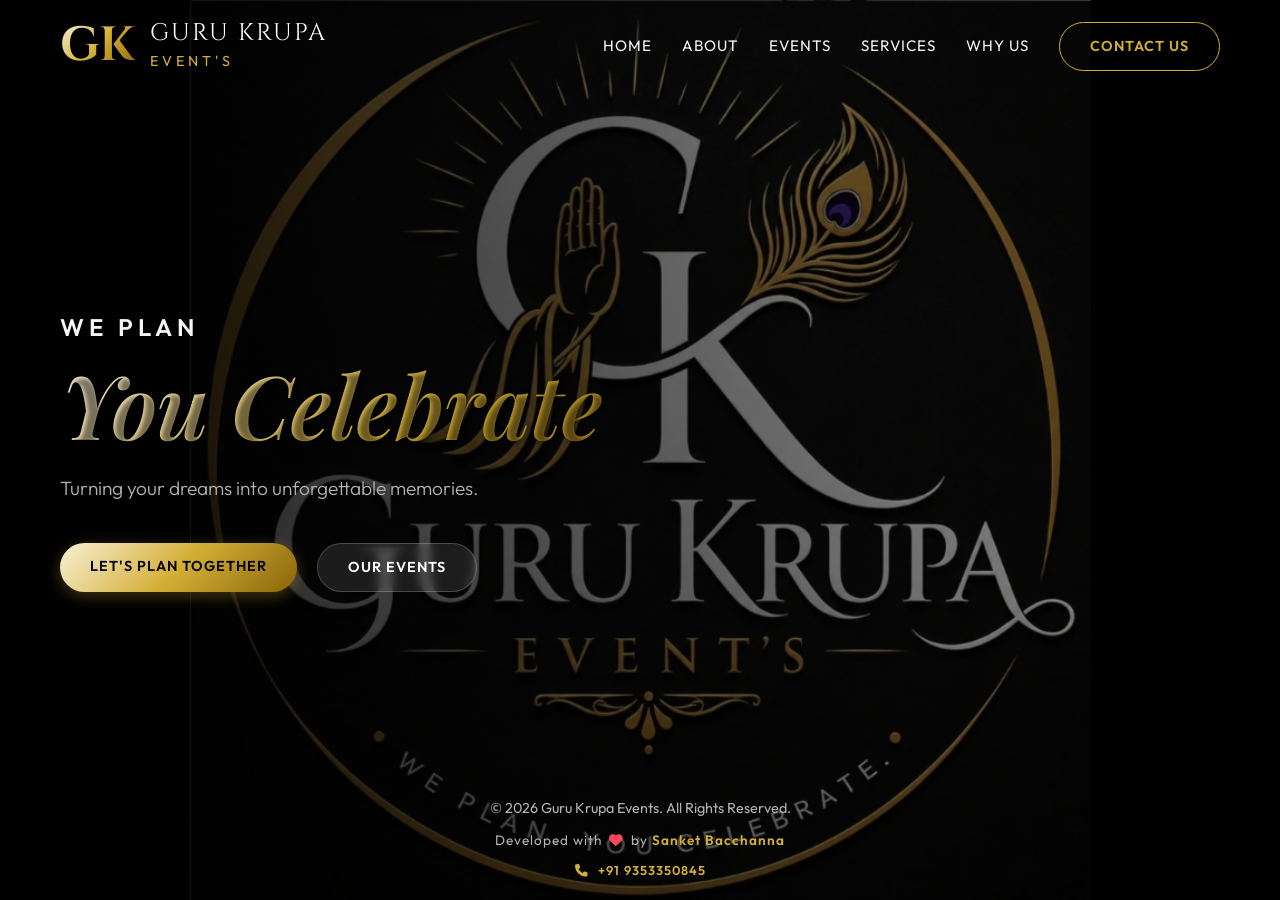
<file: index.html>
<!DOCTYPE html>
<html lang="en">

<head>
    <meta charset="UTF-8">
    <meta name="viewport" content="width=device-width, initial-scale=1.0">
    <title>Guru Krupa Events - We Plan, You Celebrate</title>
    <meta name="description"
        content="Professional event planning services in Bidar, Karnataka. We specialize in weddings, corporate events, social events, and theme parties.">

    <!-- Google Fonts -->
    <link rel="preconnect" href="https://fonts.googleapis.com">
    <link rel="preconnect" href="https://fonts.gstatic.com" crossorigin>
    <link
        href="https://fonts.googleapis.com/css2?family=Cinzel:wght@400;600;700&family=Outfit:wght@300;400;600&family=Playfair+Display:ital,wght@0,400;0,600;0,700;1,400&display=swap"
        rel="stylesheet">

    <!-- FontAwesome for Icons -->
    <link rel="stylesheet" href="https://cdnjs.cloudflare.com/ajax/libs/font-awesome/6.4.0/css/all.min.css">

    <!-- Custom CSS -->
    <link rel="stylesheet" href="styles.css">
</head>

<body>
    <!-- Navbar -->
    <nav class="navbar" id="navbar">
        <div class="container nav-container">
            <a href="#" class="logo">
                <span class="logo-gk">GK</span>
                <span class="logo-text">GURU KRUPA<br><small>EVENT'S</small></span>
            </a>
            <div class="nav-links">
                <a href="#home">Home</a>
                <a href="about.html">About</a>
                <a href="services.html">Events</a>
                <a href="extra-services.html">Services</a>
                <a href="why-us.html">Why Us</a>
                <a href="contact.html" class="btn-primary-outline">Contact Us</a>
            </div>
            <button class="mobile-menu-btn">
                <i class="fas fa-bars"></i>
            </button>
        </div>
    </nav>

    <!-- Hero Section -->
    <header id="home" class="hero">
        <div class="hero-overlay"></div>
        <div class="container hero-content">
            <div class="hero-text-box">
                <h2 class="subtitle">WE PLAN</h2>
                <h1 class="title">You Celebrate</h1>
                <p class="tagline">Turning your dreams into unforgettable memories.</p>
                <div class="hero-buttons">
                    <a href="contact.html" class="btn-primary">Let's Plan Together</a>
                    <a href="services.html" class="btn-secondary">Our Events</a>
                </div>
            </div>
        </div>
        <!-- Contact & Footer -->
        <div class="footer-bottom"
            style="position: absolute; bottom: 0; left: 0; width: 100%; border-top: none; z-index: 10; padding-bottom: 20px;">
            <p>&copy; 2026 Guru Krupa Events. All Rights Reserved.</p>
            <p class="developer-info">
                Developed with <i class="fa-solid fa-heart"></i> by <a href="https://github.com/Sanketbacchanna"
                    target="_blank">Sanket Bacchanna</a>
                <span class="dev-contact"><i class="fa-solid fa-phone"></i> <a href="tel:+919353350845">+91
                        9353350845</a></span>
            </p>
        </div>
    </header>

    <script src="script.js"></script>
</body>

</html>
</file>
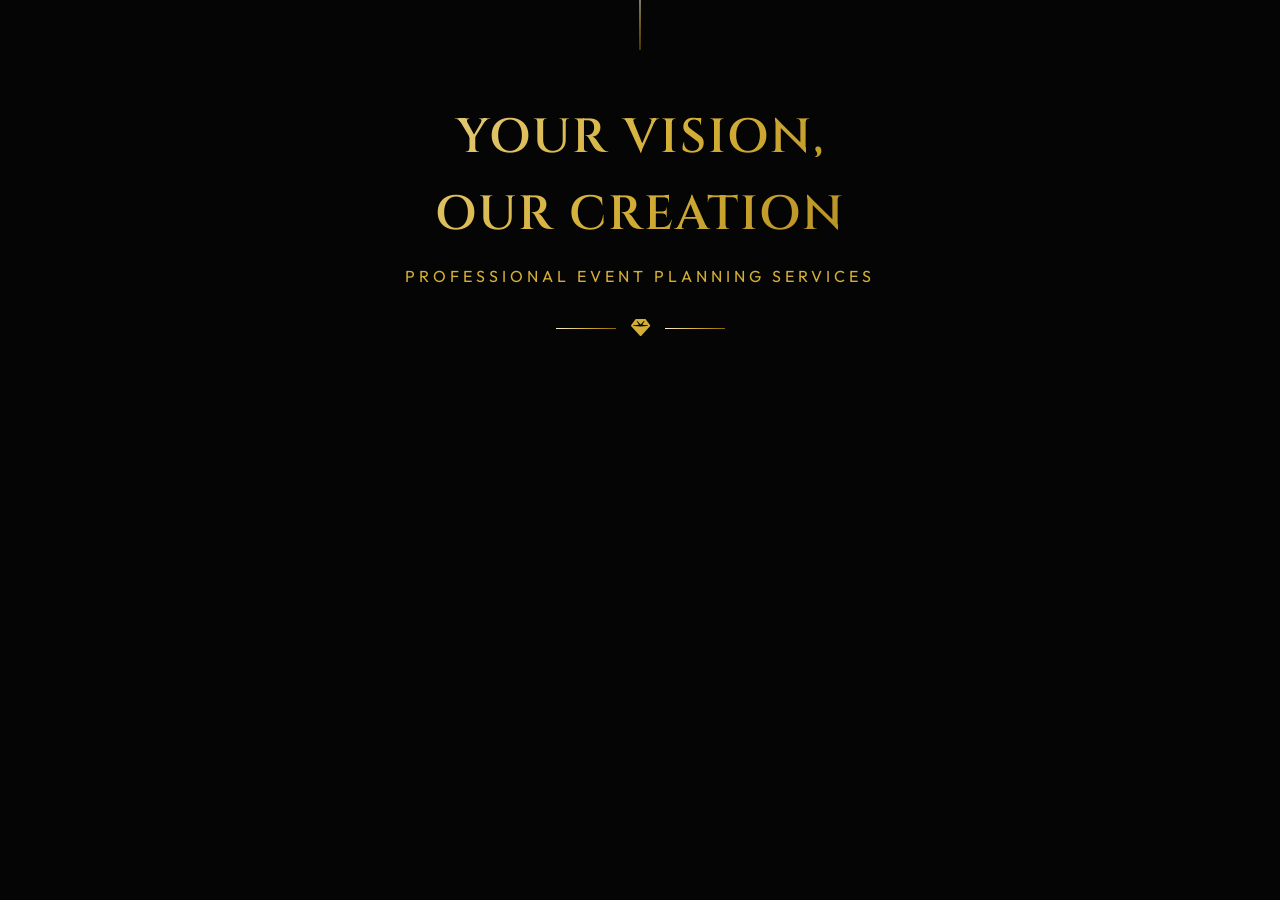
<file: about.html>
<!DOCTYPE html>
<html lang="en">

<head>
    <meta charset="UTF-8">
    <meta name="viewport" content="width=device-width, initial-scale=1.0">
    <title>About Us</title>
    <!-- Google Fonts -->
    <link rel="preconnect" href="https://fonts.googleapis.com">
    <link rel="preconnect" href="https://fonts.gstatic.com" crossorigin>
    <link
        href="https://fonts.googleapis.com/css2?family=Cinzel:wght@400;600;700&family=Outfit:wght@300;400;600&family=Playfair+Display:ital,wght@0,400;0,600;0,700;1,400&display=swap"
        rel="stylesheet">

    <!-- FontAwesome for Icons -->
    <link rel="stylesheet" href="https://cdnjs.cloudflare.com/ajax/libs/font-awesome/6.4.0/css/all.min.css">

    <!-- Custom CSS -->
    <link rel="stylesheet" href="styles.css">
</head>

<body>
    <!-- Intro Section -->
    <section id="about" class="intro-section">
        <div class="container">
            <h2 class="section-title">YOUR VISION,<br>OUR CREATION</h2>
            <p class="section-subtitle">PROFESSIONAL EVENT PLANNING SERVICES</p>
            <div class="divider">
                <span></span><i class="fa-solid fa-gem"></i><span></span>
            </div>
        </div>
    </section>
</body>

</html>
</file>
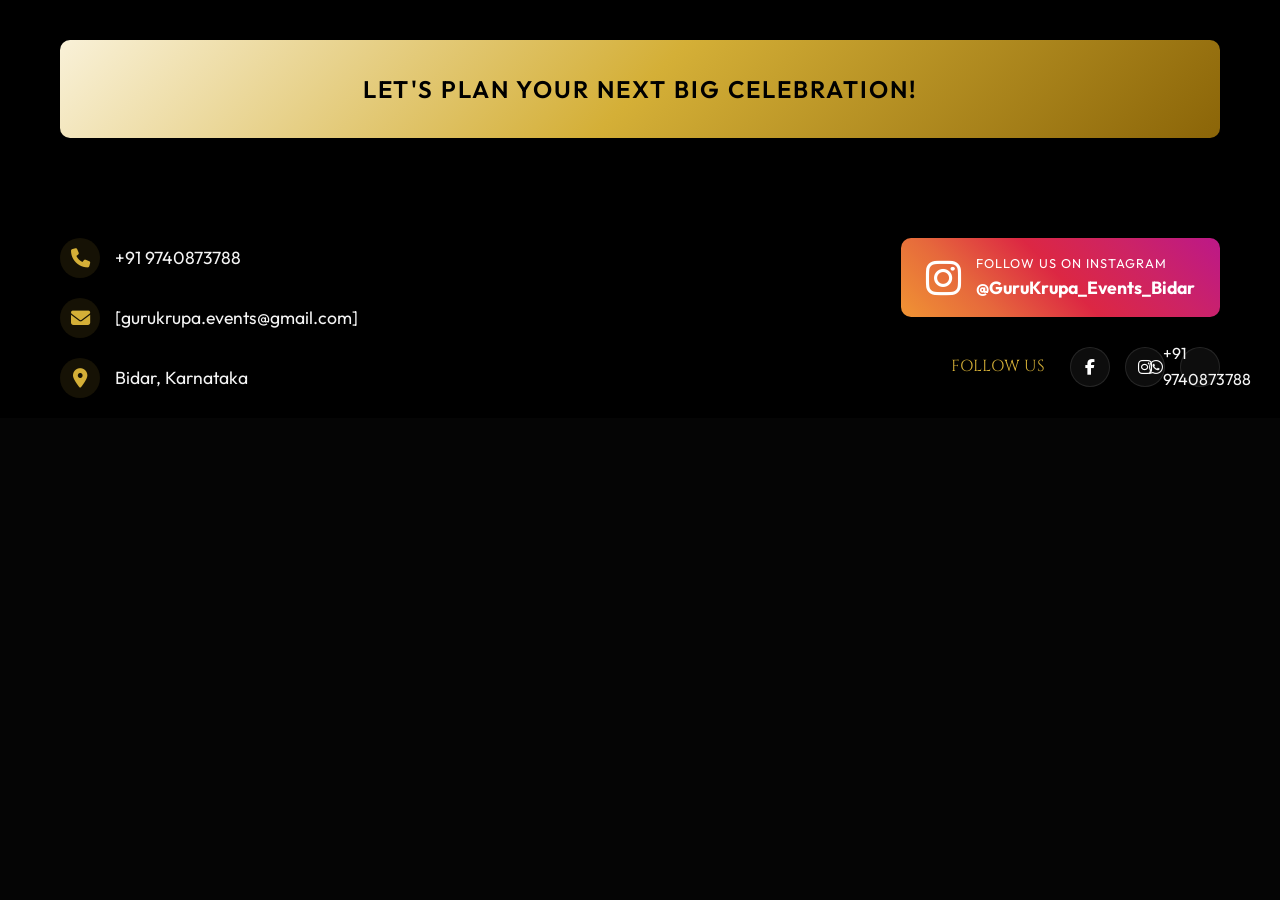
<file: contact.html>
<!DOCTYPE html>
<html lang="en">

<head>
    <meta charset="UTF-8">
    <meta name="viewport" content="width=device-width, initial-scale=1.0">
    <title>Contact Us - Guru Krupa Events</title>
    <!-- Google Fonts -->
    <link rel="preconnect" href="https://fonts.googleapis.com">
    <link rel="preconnect" href="https://fonts.gstatic.com" crossorigin>
    <link
        href="https://fonts.googleapis.com/css2?family=Cinzel:wght@400;600;700&family=Outfit:wght@300;400;600&family=Playfair+Display:ital,wght@0,400;0,600;0,700;1,400&display=swap"
        rel="stylesheet">

    <!-- FontAwesome for Icons -->
    <link rel="stylesheet" href="https://cdnjs.cloudflare.com/ajax/libs/font-awesome/6.4.0/css/all.min.css">

    <!-- Custom CSS -->
    <link rel="stylesheet" href="styles.css">
</head>

<body>
    <!-- Contact & Footer -->
    <footer id="contact" class="footer">
        <div class="container">
            <div class="cta-banner">
                <h2>LET'S PLAN YOUR NEXT BIG CELEBRATION!</h2>
            </div>

            <div class="footer-content">
                <div class="contact-info">
                    <div class="contact-item">
                        <i class="fa-solid fa-phone"></i>
                        <span><a href="tel:+91 9740873788" style="color: inherit; text-decoration: none;">+91 9740873788</a></span>
                    </div>
                    <div class="contact-item">
                        <i class="fa-solid fa-envelope"></i>
                        <span><a href="mailto:[gurukrupa.events@gmail.com]" style="color: inherit; text-decoration: none;">[gurukrupa.events@gmail.com]</a></span>
                    </div>
                    <div class="contact-item">
                        <i class="fa-solid fa-location-dot"></i>
                        <span>Bidar, Karnataka</span>
                    </div>
                </div>

                <div class="social-info">
                    <div class="instagram-follow">
                        <i class="fa-brands fa-instagram"></i>
                        <div>
                            <span><a href="https://www.instagram.com/gurukrupa_events_bidar?igsh=Z3ZuejA4eThpbWNu">FOLLOW
                                    US ON INSTAGRAM</a></span>
                            <strong><a
                                    href="https://www.instagram.com/gurukrupa_events_bidar?igsh=Z3ZuejA4eThpbWNu">@GuruKrupa_Events_Bidar</a></strong>
                        </div>
                    </div>
                    <div class="social-icons">
                        <span>FOLLOW US</span>
                        <a href="#"><i class="fa-brands fa-facebook-f"></i></a>
                        <a
                            href="https://www.instagram.com/sonu_metre_14/3940139309194110980?utm_source=ig_story_item_share&igsh=MWRqZHF2aXE4aHE2ZQ=="><i
                                class="fa-brands fa-instagram"></i></a>
                        <a href="tel:+91 9740873788" style="color: inherit; text-decoration: none;"><i class="fa-brands fa-whatsapp"></i>+91 9740873788</a></span>
                    </div>
                </div>
            </div>
        </div>
    </footer>
</body>

</html>
</file>
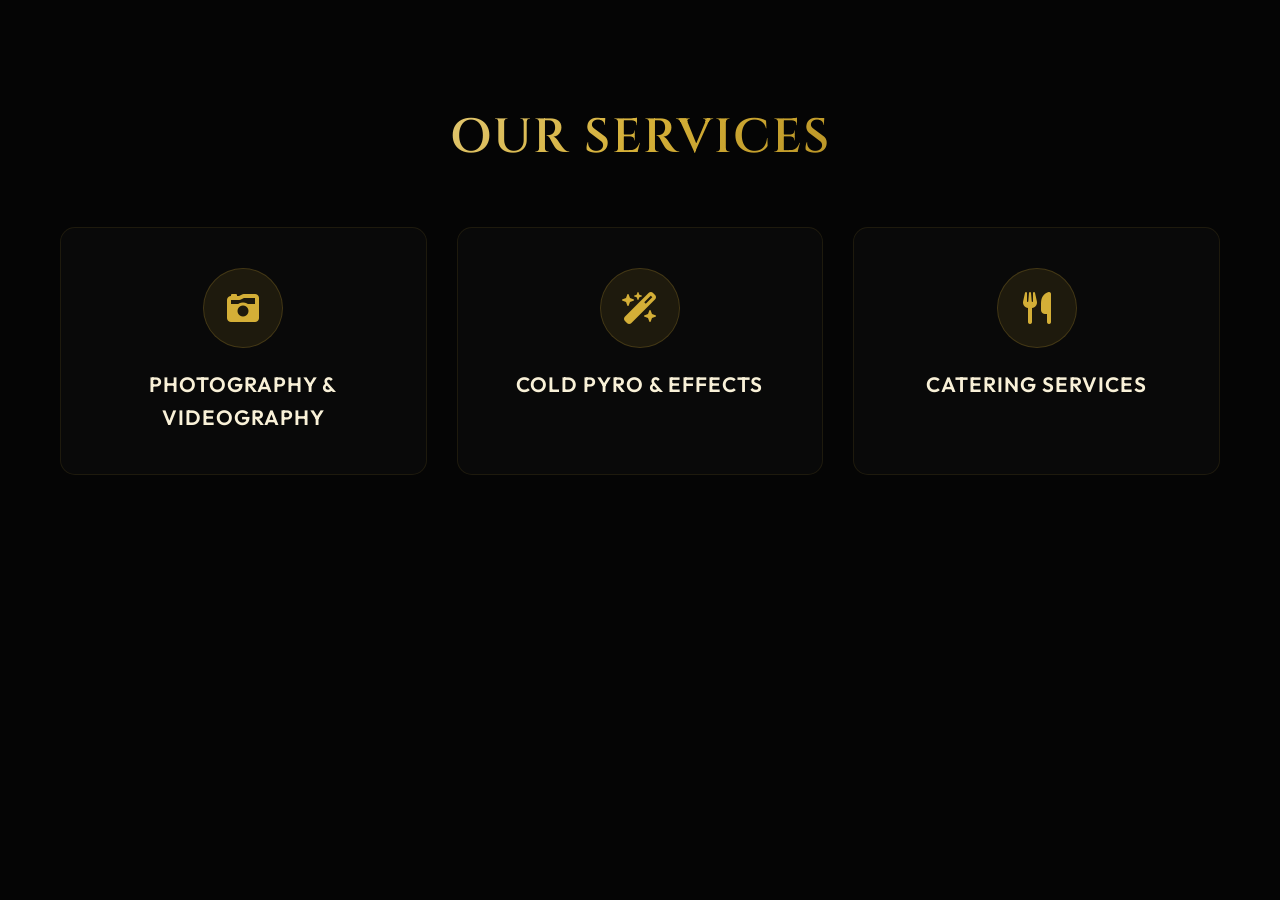
<file: extra-services.html>
<!DOCTYPE html>
<html lang="en">

<head>
    <meta charset="UTF-8">
    <meta name="viewport" content="width=device-width, initial-scale=1.0">
    <title>Extra Services - Guru Krupa Events</title>
    <!-- Google Fonts -->
    <link rel="preconnect" href="https://fonts.googleapis.com">
    <link rel="preconnect" href="https://fonts.gstatic.com" crossorigin>
    <link
        href="https://fonts.googleapis.com/css2?family=Cinzel:wght@400;600;700&family=Outfit:wght@300;400;600&family=Playfair+Display:ital,wght@0,400;0,600;0,700;1,400&display=swap"
        rel="stylesheet">

    <!-- FontAwesome for Icons -->
    <link rel="stylesheet" href="https://cdnjs.cloudflare.com/ajax/libs/font-awesome/6.4.0/css/all.min.css">

    <!-- Custom CSS -->
    <link rel="stylesheet" href="styles.css">
</head>

<body>
    <!-- Extra Services Section -->
    <section id="extra-services" class="extra-services-section">
        <div class="container">
            <h2 class="section-title">OUR SERVICES</h2>
            <div class="icon-grid">
                <a href="#camera-rental" class="icon-card"
                    style="text-decoration: none; color: inherit; display: block;">
                    <div class="icon-wrapper">
                        <i class="fa-solid fa-camera-retro"></i>
                    </div>
                    <h3>Photography & Videography</h3>
                </a>
                <div class="icon-card">
                    <div class="icon-wrapper">
                        <i class="fa-solid fa-wand-magic-sparkles"></i>
                    </div>
                    <h3>Cold Pyro & Effects</h3>
                </div>
                <div class="icon-card">
                    <div class="icon-wrapper">
                        <i class="fa-solid fa-utensils"></i>
                    </div>
                    <h3>Catering Services</h3>
                </div>
            </div>

            <!-- Camera Rental Banner -->
            <div id="camera-rental" class="rental-box" style="margin-top: 60px;">
                <div class="rental-header">
                    <h3 class="rental-subtitle">SHOOT MORE, <span>SPEND LESS.</span></h3>
                    <p class="rental-tagline">PREMIUM GEAR. PROFESSIONAL RESULTS. PERFECT FOR EVERY SHOOT.</p>
                    <h2 class="rental-title"><i class="fa-solid fa-camera"></i> CAMERA & ACCESSORIES <span>RENTAL</span>
                    </h2>
                </div>

                <div class="rental-features">
                    <div class="feature-item">
                        <i class="fa-solid fa-camera"></i>
                        <span>PHOTO<br>SHOOTS</span>
                    </div>
                    <div class="feature-item">
                        <i class="fa-solid fa-video"></i>
                        <span>VIDEO<br>SHOOTS</span>
                    </div>
                    <div class="feature-item">
                        <i class="fa-solid fa-champagne-glasses"></i>
                        <span>EVENTS &<br>FUNCTIONS</span>
                    </div>
                </div>

                <div class="rental-details">
                    <div class="gear-list">
                        <h4>GEAR AVAILABLE</h4>
                        <ul>
                            <li>DSLR CAMERAS</li>
                            <li>LENSES</li>
                            <li>SPEEDLIGHT FLASHES</li>
                            <li>BATTERIES & CHARGERS</li>
                            <li>MEMORY CARDS</li>
                            <li>TRIPODS & MORE</li>
                        </ul>
                    </div>
                    <div class="quality-box">
                        <i class="fa-solid fa-shield-halved"></i>
                        <ul>
                            <li>WELL MAINTAINED</li>
                            <li>QUALITY CHECKED</li>
                            <li>READY TO SHOOT</li>
                        </ul>
                    </div>
                </div>

                <div class="rental-perks">
                    <div class="perk">
                        <div class="perk-icon"><i class="fa-solid fa-hand-holding-dollar"></i></div>
                        <span>AFFORDABLE<br>PRICING</span>
                    </div>
                    <div class="perk">
                        <div class="perk-icon"><i class="fa-regular fa-calendar-check"></i></div>
                        <span>FLEXIBLE<br>RENTAL PLANS</span>
                    </div>
                    <div class="perk">
                        <div class="perk-icon"><i class="fa-solid fa-handshake"></i></div>
                        <span>RELIABLE GEAR<br>YOU CAN TRUST</span>
                    </div>
                </div>

                <div class="rental-cta">
                    <i class="fa-solid fa-camera-retro"></i>
                    <div>
                        <strong>GEAR UP.<br>CREATE MORE.</strong>
                        <p>LET'S MAKE YOUR<br>NEXT SHOOT<br><span>UNFORGETTABLE.</span></p>
                    </div>
                </div>
            </div>
        </div>
    </section>

    <!-- Custom Script -->
    <script src="script.js"></script>
</body>

</html>
</file>
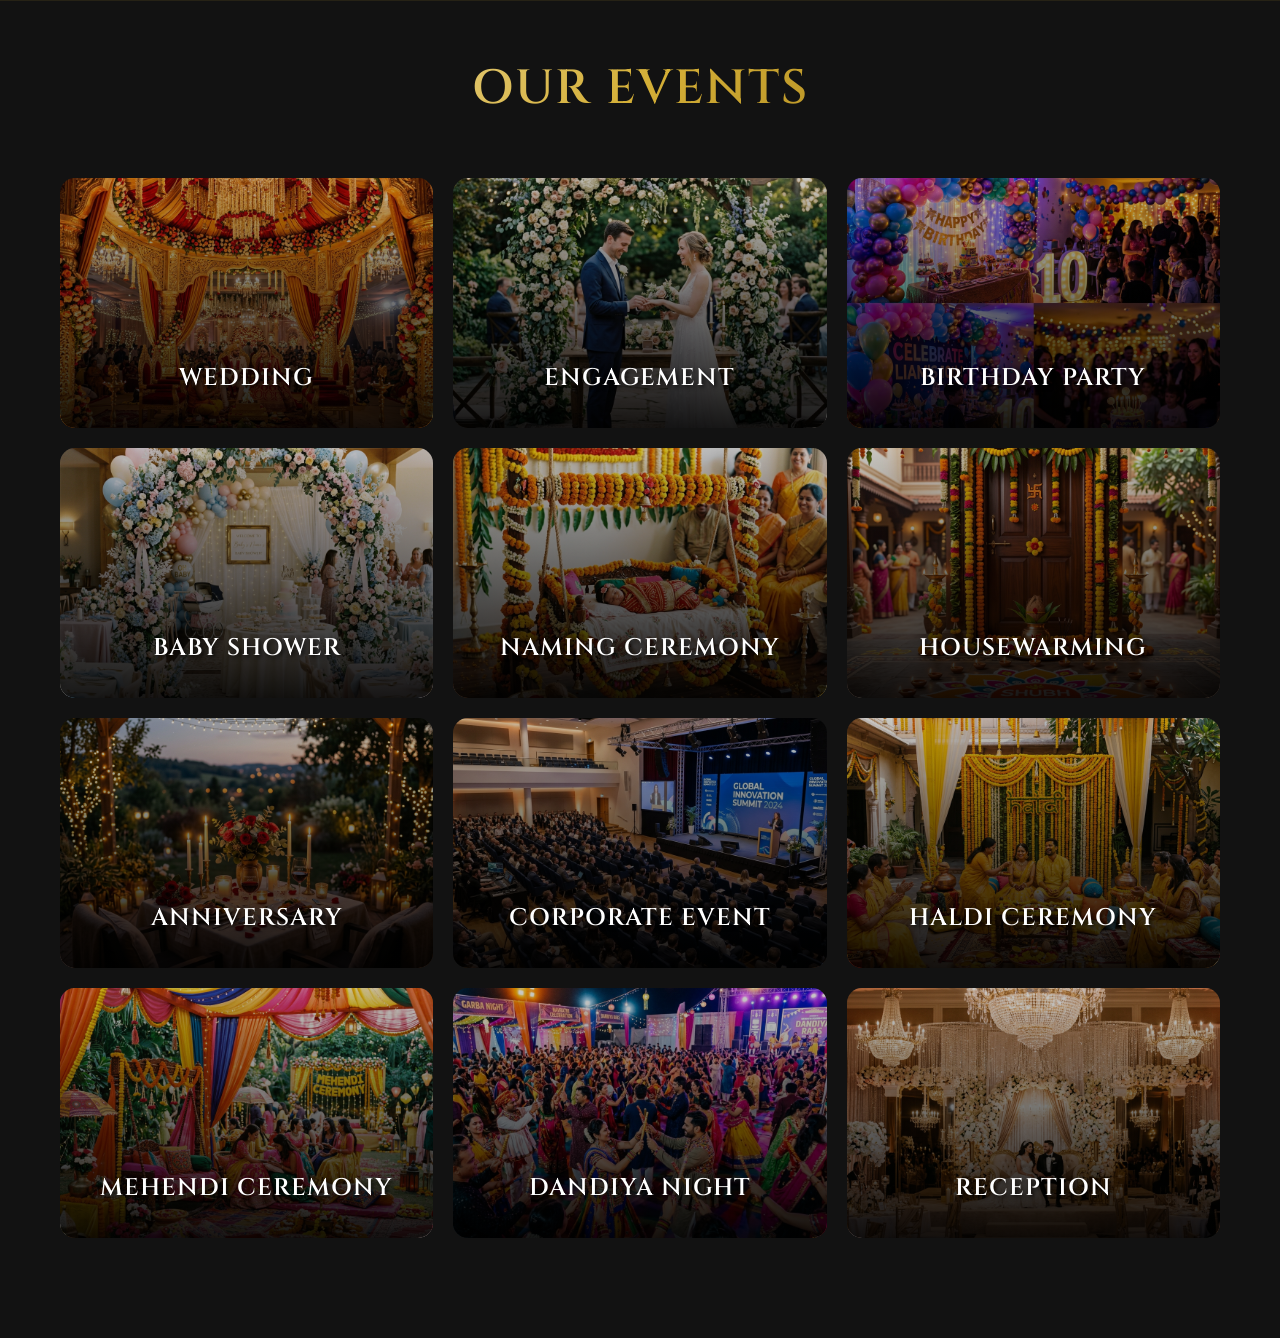
<file: services.html>
<!DOCTYPE html>
<html lang="en">

<head>
    <meta charset="UTF-8">
    <meta name="viewport" content="width=device-width, initial-scale=1.0">
    <title>Events - Guru Krupa Events</title>
    <!-- Google Fonts -->
    <link rel="preconnect" href="https://fonts.googleapis.com">
    <link rel="preconnect" href="https://fonts.gstatic.com" crossorigin>
    <link
        href="https://fonts.googleapis.com/css2?family=Cinzel:wght@400;600;700&family=Outfit:wght@300;400;600&family=Playfair+Display:ital,wght@0,400;0,600;0,700;1,400&display=swap"
        rel="stylesheet">

    <!-- FontAwesome for Icons -->
    <link rel="stylesheet" href="https://cdnjs.cloudflare.com/ajax/libs/font-awesome/6.4.0/css/all.min.css">

    <!-- Custom CSS -->
    <link rel="stylesheet" href="styles.css">
</head>

<body>
    <!-- Events Section -->
    <section id="services" class="services-section">
        <div class="container">
            <h2 class="section-title" style="margin-bottom: 40px;">OUR EVENTS</h2>
            <div class="services-grid image-grid">
                <div class="service-card image-card"
                    style="background-image: url('images/event_wedding_1783930177875.png');">
                    <div class="card-overlay"></div>
                    <h3>Wedding</h3>
                </div>
                <div class="service-card image-card"
                    style="background-image: url('images/event_engagement_1783930188239.png');">
                    <div class="card-overlay"></div>
                    <h3>Engagement</h3>
                </div>
                <div class="service-card image-card"
                    style="background-image: url('images/event_birthday_1783930198374.png');">
                    <div class="card-overlay"></div>
                    <h3>Birthday Party</h3>
                </div>
                <div class="service-card image-card"
                    style="background-image: url('images/event_babyshower_1783930208624.png');">
                    <div class="card-overlay"></div>
                    <h3>Baby Shower</h3>
                </div>
                <div class="service-card image-card"
                    style="background-image: url('images/event_naming_1783930219801.png');">
                    <div class="card-overlay"></div>
                    <h3>Naming Ceremony</h3>
                </div>
                <div class="service-card image-card"
                    style="background-image: url('images/event_housewarming_1783930230044.png');">
                    <div class="card-overlay"></div>
                    <h3>Housewarming</h3>
                </div>
                <div class="service-card image-card"
                    style="background-image: url('images/event_anniversary_1783930243303.png');">
                    <div class="card-overlay"></div>
                    <h3>Anniversary</h3>
                </div>
                <div class="service-card image-card"
                    style="background-image: url('images/event_corporate_1783930254294.png');">
                    <div class="card-overlay"></div>
                    <h3>Corporate Event</h3>
                </div>
                <div class="service-card image-card"
                    style="background-image: url('images/event_haldi_1783930264420.png');">
                    <div class="card-overlay"></div>
                    <h3>Haldi Ceremony</h3>
                </div>
                <div class="service-card image-card"
                    style="background-image: url('images/event_mehendi_1783930274784.png');">
                    <div class="card-overlay"></div>
                    <h3>Mehendi Ceremony</h3>
                </div>
                <div class="service-card image-card"
                    style="background-image: url('images/event_dandiya_1783930285311.png');">
                    <div class="card-overlay"></div>
                    <h3>Dandiya Night</h3>
                </div>
                <div class="service-card image-card"
                    style="background-image: url('images/event_reception_1783930295311.png');">
                    <div class="card-overlay"></div>
                    <h3>Reception</h3>
                </div>
            </div>
        </div>
    </section>
</body>

</html>
</file>
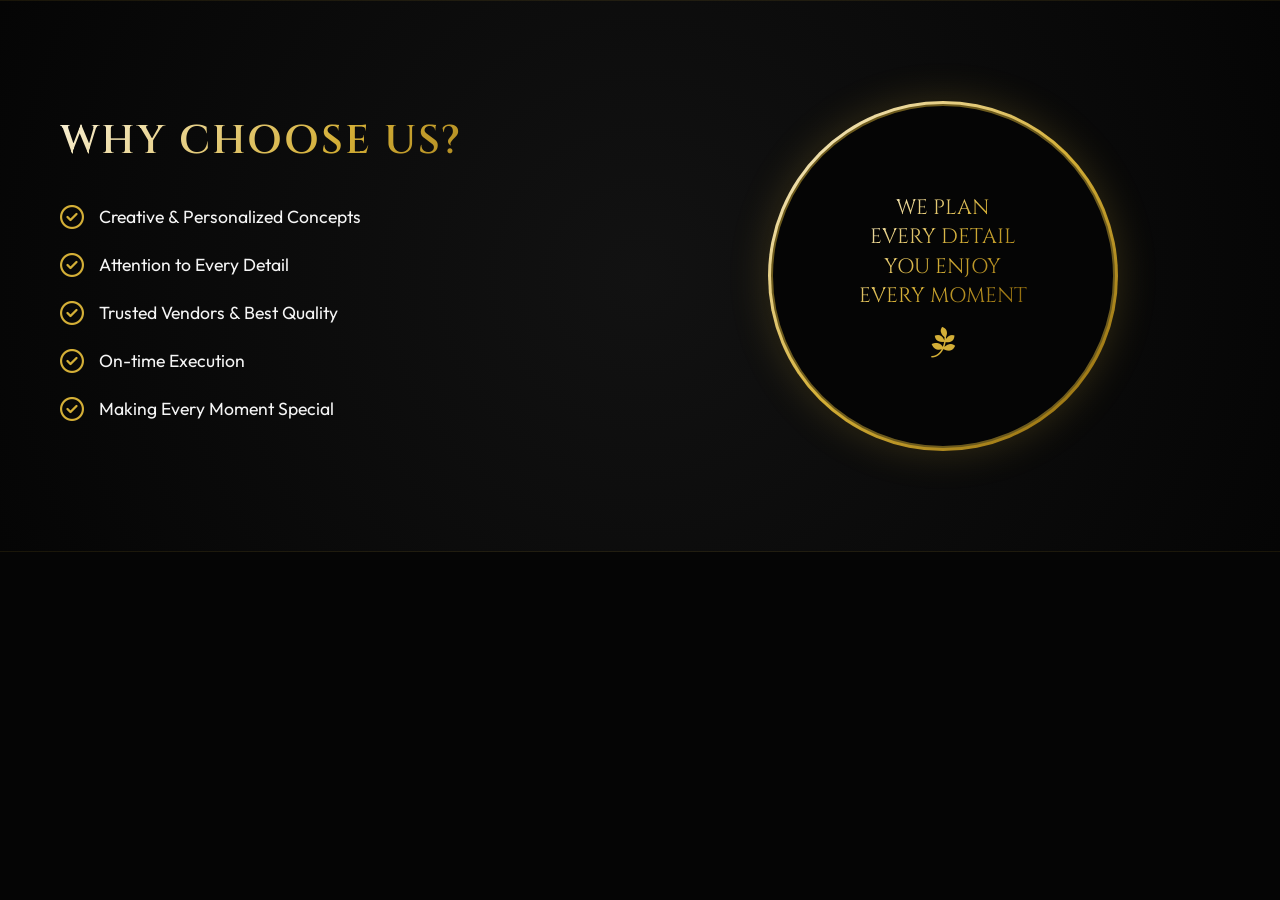
<file: why-us.html>
<!DOCTYPE html>
<html lang="en">

<head>
    <meta charset="UTF-8">
    <meta name="viewport" content="width=device-width, initial-scale=1.0">
    <title>Why Choose Us - Guru Krupa Events</title>
    <!-- Google Fonts -->
    <link rel="preconnect" href="https://fonts.googleapis.com">
    <link rel="preconnect" href="https://fonts.gstatic.com" crossorigin>
    <link
        href="https://fonts.googleapis.com/css2?family=Cinzel:wght@400;600;700&family=Outfit:wght@300;400;600&family=Playfair+Display:ital,wght@0,400;0,600;0,700;1,400&display=swap"
        rel="stylesheet">

    <!-- FontAwesome for Icons -->
    <link rel="stylesheet" href="https://cdnjs.cloudflare.com/ajax/libs/font-awesome/6.4.0/css/all.min.css">

    <!-- Custom CSS -->
    <link rel="stylesheet" href="styles.css">
</head>

<body>
    <!-- Why Choose Us -->
    <section id="why-us" class="why-us-section">
        <div class="container why-us-container">
            <div class="why-us-content">
                <h2 class="section-title">WHY CHOOSE US?</h2>
                <ul class="feature-list">
                    <li>
                        <i class="fa-regular fa-circle-check"></i>
                        <span>Creative & Personalized Concepts</span>
                    </li>
                    <li>
                        <i class="fa-regular fa-circle-check"></i>
                        <span>Attention to Every Detail</span>
                    </li>
                    <li>
                        <i class="fa-regular fa-circle-check"></i>
                        <span>Trusted Vendors & Best Quality</span>
                    </li>
                    <li>
                        <i class="fa-regular fa-circle-check"></i>
                        <span>On-time Execution</span>
                    </li>
                    <li>
                        <i class="fa-regular fa-circle-check"></i>
                        <span>Making Every Moment Special</span>
                    </li>
                </ul>
            </div>
            <div class="why-us-badge-container">
                <div class="gold-badge">
                    <div class="badge-inner">
                        <p>WE PLAN<br>EVERY DETAIL<br>YOU ENJOY<br>EVERY MOMENT</p>
                        <i class="fa-brands fa-pagelines"></i>
                    </div>
                </div>
            </div>
        </div>
    </section>
</body>

</html>
</file>
<file: styles.css>
:root {
    --bg-color: #050505;
    --bg-light: #121212;
    --text-main: #f5f5f5;
    --text-muted: #b3b3b3;

    /* Gold Palette */
    --gold-light: #f9f1d8;
    --gold-primary: #d4af37;
    --gold-dark: #8b6508;
    --gold-gradient: linear-gradient(135deg, var(--gold-light) 0%, var(--gold-primary) 50%, var(--gold-dark) 100%);
    --gold-gradient-hover: linear-gradient(135deg, #ffffff 0%, var(--gold-light) 50%, var(--gold-primary) 100%);

    /* Fonts */
    --font-heading: 'Cinzel', serif;
    --font-subheading: 'Playfair Display', serif;
    --font-body: 'Outfit', sans-serif;

    /* Transitions */
    --transition-smooth: all 0.4s cubic-bezier(0.4, 0, 0.2, 1);
}

* {
    margin: 0;
    padding: 0;
    box-sizing: border-box;
}

html {
    scroll-behavior: smooth;
}

body {
    background-color: var(--bg-color);
    color: var(--text-main);
    font-family: var(--font-body);
    line-height: 1.6;
    overflow-x: hidden;
}

.container {
    max-width: 1200px;
    margin: 0 auto;
    padding: 0 20px;
}

/* Typography */
h1,
h2,
h3,
h4,
h5,
h6 {
    font-family: var(--font-heading);
    font-weight: 600;
}

.section-title {
    font-size: 3rem;
    text-align: center;
    background: var(--gold-gradient);
    background-clip: text;
    -webkit-background-clip: text;
    -webkit-text-fill-color: transparent;
    margin-bottom: 10px;
    letter-spacing: 2px;
}

.section-subtitle {
    font-family: var(--font-body);
    text-align: center;
    color: var(--gold-primary);
    font-size: 1rem;
    letter-spacing: 4px;
    margin-bottom: 30px;
    text-transform: uppercase;
}

.divider {
    display: flex;
    align-items: center;
    justify-content: center;
    gap: 15px;
    margin-bottom: 50px;
}

.divider span {
    width: 60px;
    height: 1px;
    background: var(--gold-gradient);
}

.divider i {
    color: var(--gold-primary);
    font-size: 1.2rem;
}

/* Buttons */
.btn-primary,
.btn-secondary,
.btn-primary-outline {
    display: inline-block;
    padding: 12px 30px;
    border-radius: 30px;
    text-decoration: none;
    font-family: var(--font-body);
    font-weight: 600;
    letter-spacing: 1px;
    text-transform: uppercase;
    font-size: 0.9rem;
    transition: var(--transition-smooth);
    cursor: pointer;
    border: none;
    position: relative;
    overflow: hidden;
    z-index: 1;
}

.btn-primary {
    background: var(--gold-gradient);
    color: #000;
    box-shadow: 0 4px 15px rgba(212, 175, 55, 0.3);
}

.btn-primary:hover {
    background: var(--gold-gradient-hover);
    transform: translateY(-3px);
    box-shadow: 0 8px 25px rgba(212, 175, 55, 0.5);
}

.btn-primary-outline {
    background: transparent;
    border: 1px solid var(--gold-primary);
    color: var(--gold-primary);
}

.btn-primary-outline:hover {
    background: var(--gold-primary);
    color: #000;
    box-shadow: 0 4px 15px rgba(212, 175, 55, 0.3);
}

.btn-secondary {
    background: rgba(255, 255, 255, 0.1);
    backdrop-filter: blur(5px);
    color: #fff;
    border: 1px solid rgba(255, 255, 255, 0.2);
}

.btn-secondary:hover {
    background: rgba(255, 255, 255, 0.2);
    transform: translateY(-3px);
}

/* Navbar */
.navbar {
    position: fixed;
    top: 0;
    left: 0;
    width: 100%;
    padding: 20px 0;
    z-index: 1000;
    transition: var(--transition-smooth);
}

.navbar.scrolled {
    background: rgba(5, 5, 5, 0.95);
    backdrop-filter: blur(10px);
    padding: 10px 0;
    box-shadow: 0 5px 20px rgba(0, 0, 0, 0.5);
    border-bottom: 1px solid rgba(212, 175, 55, 0.2);
}

.nav-container {
    display: flex;
    justify-content: space-between;
    align-items: center;
}

.logo {
    display: flex;
    align-items: center;
    gap: 15px;
    text-decoration: none;
}

.logo-gk {
    font-family: var(--font-heading);
    font-size: 3rem;
    font-weight: 700;
    background: var(--gold-gradient);
    background-clip: text;
    -webkit-background-clip: text;
    -webkit-text-fill-color: transparent;
    line-height: 1;
}

.logo-text {
    font-family: var(--font-heading);
    color: #fff;
    font-size: 1.5rem;
    line-height: 1.1;
    letter-spacing: 2px;
}

.logo-text small {
    color: var(--gold-primary);
    font-size: 0.9rem;
    letter-spacing: 4px;
    font-family: var(--font-body);
}

.nav-links {
    display: flex;
    align-items: center;
    gap: 30px;
}

.nav-links a:not(.btn-primary-outline) {
    color: var(--text-main);
    text-decoration: none;
    font-size: 0.95rem;
    font-weight: 400;
    letter-spacing: 1px;
    text-transform: uppercase;
    transition: var(--transition-smooth);
    position: relative;
}

.nav-links a:not(.btn-primary-outline)::after {
    content: '';
    position: absolute;
    bottom: -5px;
    left: 0;
    width: 0;
    height: 1px;
    background: var(--gold-gradient);
    transition: var(--transition-smooth);
}

.nav-links a:not(.btn-primary-outline):hover {
    color: var(--gold-light);
}

.nav-links a:not(.btn-primary-outline):hover::after {
    width: 100%;
}

.mobile-menu-btn {
    display: none;
    background: none;
    border: none;
    color: var(--gold-primary);
    font-size: 1.5rem;
    cursor: pointer;
}

/* Hero Section */
.hero {
    height: 100vh;
    min-height: 600px;
    position: relative;
    display: flex;
    align-items: center;
    background-image: url('images/logo_background.png');
    background-size: contain;
    background-position: center;
    background-repeat: no-repeat;
    background-attachment: fixed;
    background-color: #000;
}

.hero-overlay {
    position: absolute;
    top: 0;
    left: 0;
    width: 100%;
    height: 100%;
    background: linear-gradient(to right, rgba(0, 0, 0, 0.9) 0%, rgba(0, 0, 0, 0.6) 50%, rgba(0, 0, 0, 0.3) 100%);
}

.hero-content {
    position: relative;
    z-index: 2;
    width: 100%;
}

.hero-text-box {
    max-width: 700px;
    animation: fadeInUp 1s ease-out;
}

.hero .subtitle {
    font-family: var(--font-body);
    font-size: 1.5rem;
    color: var(--text-main);
    letter-spacing: 5px;
    margin-bottom: 10px;
    text-transform: uppercase;
}

.hero .title {
    font-family: var(--font-subheading);
    font-size: 5.5rem;
    font-style: italic;
    color: var(--gold-primary);
    line-height: 1.1;
    margin-bottom: 20px;
    background: var(--gold-gradient);
    background-clip: text;
    -webkit-background-clip: text;
    -webkit-text-fill-color: transparent;
    text-shadow: 2px 2px 4px rgba(0, 0, 0, 0.5);
}

.hero .tagline {
    font-size: 1.2rem;
    color: var(--text-muted);
    margin-bottom: 40px;
    font-weight: 300;
}

.hero-buttons {
    display: flex;
    gap: 20px;
}

/* Intro Section */
.intro-section {
    padding: 100px 0;
    background-color: var(--bg-color);
    position: relative;
}

.intro-section::before {
    content: '';
    position: absolute;
    top: 0;
    left: 50%;
    transform: translateX(-50%);
    width: 1px;
    height: 50px;
    background: var(--gold-gradient);
}

/* Services Section */
.services-section {
    padding: 50px 0 100px;
    background-color: var(--bg-light);
    border-top: 1px solid rgba(212, 175, 55, 0.1);
}

.image-grid {
    display: grid;
    grid-template-columns: repeat(auto-fit, minmax(280px, 1fr));
    gap: 20px;
    margin-top: 50px;
}

.image-card {
    background-size: cover;
    background-position: center;
    min-height: 250px;
    display: flex;
    align-items: flex-end;
    padding: 30px 20px;
    border: none;
    border-radius: 15px;
    position: relative;
    overflow: hidden;
    transition: var(--transition-smooth);
}

.image-card:hover {
    transform: translateY(-10px);
    box-shadow: 0 15px 30px rgba(0, 0, 0, 0.8);
}

.card-overlay {
    position: absolute;
    top: 0;
    left: 0;
    width: 100%;
    height: 100%;
    background: linear-gradient(to top, rgba(0, 0, 0, 0.9) 0%, rgba(0, 0, 0, 0.2) 100%);
    z-index: 1;
    transition: var(--transition-smooth);
}

.image-card:hover .card-overlay {
    background: linear-gradient(to top, rgba(212, 175, 55, 0.5) 0%, rgba(0, 0, 0, 0.2) 100%);
}

.image-card h3 {
    font-family: var(--font-heading);
    font-size: 1.5rem;
    color: #fff;
    text-transform: uppercase;
    letter-spacing: 1px;
    margin: 0;
    position: relative;
    z-index: 2;
    text-shadow: 2px 2px 4px rgba(0, 0, 0, 0.8);
    transition: var(--transition-smooth);
    width: 100%;
    text-align: center;
}

.image-card:hover h3 {
    transform: translateY(-5px);
    color: var(--gold-light);
}


/* Extra Services Section */
.extra-services-section {
    padding: 100px 0;
    background-color: var(--bg-color);
}

.icon-grid {
    display: grid;
    grid-template-columns: repeat(auto-fit, minmax(250px, 1fr));
    gap: 30px;
    margin-top: 50px;
}

.icon-card {
    background: rgba(255, 255, 255, 0.02);
    border: 1px solid rgba(212, 175, 55, 0.1);
    border-radius: 15px;
    padding: 40px 20px;
    text-align: center;
    transition: var(--transition-smooth);
    position: relative;
    overflow: hidden;
}

.icon-card::before {
    content: '';
    position: absolute;
    top: 0;
    left: 0;
    width: 100%;
    height: 3px;
    background: var(--gold-gradient);
    transform: scaleX(0);
    transform-origin: left;
    transition: transform 0.4s ease;
}

.icon-card:hover {
    transform: translateY(-10px);
    background: rgba(212, 175, 55, 0.05);
    box-shadow: 0 15px 30px rgba(0, 0, 0, 0.5);
    border-color: rgba(212, 175, 55, 0.3);
}

.icon-card:hover::before {
    transform: scaleX(1);
}

.icon-card .icon-wrapper {
    width: 80px;
    height: 80px;
    margin: 0 auto 20px;
    border-radius: 50%;
    background: rgba(212, 175, 55, 0.1);
    display: flex;
    align-items: center;
    justify-content: center;
    border: 1px solid rgba(212, 175, 55, 0.2);
    transition: var(--transition-smooth);
}

.icon-card:hover .icon-wrapper {
    background: var(--gold-gradient);
    border-color: transparent;
}

.icon-card .icon-wrapper i {
    font-size: 2rem;
    color: var(--gold-primary);
    transition: var(--transition-smooth);
}

.icon-card:hover .icon-wrapper i {
    color: #000;
}

.icon-card h3 {
    font-family: var(--font-body);
    font-size: 1.3rem;
    text-transform: uppercase;
    letter-spacing: 1px;
    margin: 0;
    color: var(--gold-light);
}

/* Camera Rental Section */
#camera-rental {
    display: none;
}
.rental-box {
    background: #0a0a0a;
    border: 2px solid var(--gold-primary);
    border-radius: 20px;
    padding: 50px;
    box-shadow: 0 20px 50px rgba(0, 0, 0, 0.8);
}

.rental-header {
    text-align: center;
    margin-bottom: 50px;
}

.rental-subtitle {
    font-family: var(--font-body);
    font-size: 2.5rem;
    color: #fff;
    margin-bottom: 5px;
    text-transform: uppercase;
    font-weight: 700;
    letter-spacing: 2px;
}

.rental-subtitle span {
    color: var(--gold-primary);
}

.rental-tagline {
    color: var(--text-muted);
    font-size: 1.1rem;
    letter-spacing: 3px;
    margin-bottom: 30px;
}

.rental-title {
    font-size: 4rem;
    color: var(--gold-primary);
    display: flex;
    align-items: center;
    justify-content: center;
    gap: 20px;
    background: none;
    -webkit-text-fill-color: var(--gold-primary);
}

.rental-title span {
    background: var(--gold-gradient);
    color: #000;
    padding: 5px 20px;
    border-radius: 10px;
    -webkit-text-fill-color: #000;
}

.rental-features {
    display: flex;
    justify-content: center;
    gap: 50px;
    margin-bottom: 50px;
    border-bottom: 1px solid rgba(212, 175, 55, 0.2);
    padding-bottom: 40px;
}

.feature-item {
    display: flex;
    flex-direction: column;
    align-items: center;
    gap: 15px;
    text-align: center;
}

.feature-item i {
    font-size: 3rem;
    color: var(--text-main);
    padding: 20px;
    border: 1px solid var(--text-main);
    border-radius: 15px;
}

.feature-item span {
    font-weight: 600;
    letter-spacing: 1px;
    font-size: 1.1rem;
}

.rental-details {
    display: flex;
    justify-content: space-between;
    gap: 40px;
    margin-bottom: 50px;
}

.gear-list {
    flex: 2;
}

.gear-list h4 {
    background: var(--gold-gradient);
    color: #000;
    display: inline-block;
    padding: 10px 30px;
    font-size: 1.5rem;
    border-radius: 5px;
    margin-bottom: 20px;
}

.gear-list ul {
    list-style: none;
    display: grid;
    grid-template-columns: 1fr 1fr;
    gap: 15px;
}

.gear-list li {
    display: flex;
    align-items: center;
    gap: 10px;
    font-size: 1.2rem;
    font-weight: 600;
}

.gear-list li::before {
    content: '\f111';
    font-family: 'Font Awesome 6 Free';
    font-weight: 900;
    font-size: 0.5rem;
    color: var(--gold-primary);
}

.quality-box {
    flex: 1;
    border: 2px dashed var(--gold-primary);
    border-radius: 15px;
    padding: 30px;
    display: flex;
    flex-direction: column;
    align-items: center;
    justify-content: center;
    text-align: center;
}

.quality-box i {
    font-size: 4rem;
    color: var(--gold-primary);
    margin-bottom: 20px;
}

.quality-box ul {
    list-style: none;
    display: flex;
    flex-direction: column;
    gap: 10px;
}

.quality-box li {
    font-size: 1.1rem;
    font-weight: 600;
    letter-spacing: 1px;
}

.rental-perks {
    display: flex;
    justify-content: space-between;
    padding: 30px 0;
    border-top: 1px solid rgba(212, 175, 55, 0.2);
    border-bottom: 1px solid rgba(212, 175, 55, 0.2);
    margin-bottom: 50px;
}

.perk {
    display: flex;
    align-items: center;
    gap: 20px;
    font-size: 1.1rem;
    font-weight: 600;
}

.perk-icon {
    width: 60px;
    height: 60px;
    background: var(--gold-primary);
    color: #000;
    border-radius: 50%;
    display: flex;
    align-items: center;
    justify-content: center;
    font-size: 1.5rem;
}

.rental-contact {
    display: flex;
    justify-content: space-between;
    align-items: center;
    gap: 30px;
}

.book-now {
    background: var(--gold-gradient);
    color: #000;
    display: flex;
    align-items: center;
    gap: 20px;
    padding: 15px 40px;
    text-decoration: none;
    border-radius: 10px;
    transition: var(--transition-smooth);
}

.book-now:hover {
    transform: translateY(-5px);
    box-shadow: 0 10px 20px rgba(212, 175, 55, 0.3);
}

.book-now i {
    font-size: 3rem;
}

.book-now div {
    display: flex;
    flex-direction: column;
}

.book-now strong {
    font-size: 1.8rem;
    line-height: 1;
}

.book-now span {
    font-size: 1rem;
    font-weight: 600;
}

.contact-person {
    display: flex;
    gap: 40px;
    border-left: 2px solid rgba(255, 255, 255, 0.2);
    padding-left: 40px;
}

.person-detail {
    display: flex;
    align-items: center;
    gap: 15px;
}

.person-detail i {
    font-size: 2rem;
    color: var(--gold-primary);
}

.person-detail div {
    display: flex;
    flex-direction: column;
}

.person-detail span {
    color: var(--gold-primary);
    font-size: 0.9rem;
    font-weight: 600;
}

.person-detail strong {
    font-size: 1.2rem;
}

.rental-cta {
    display: flex;
    align-items: center;
    justify-content: center;
    gap: 20px;
}

.rental-cta i {
    font-size: 3rem;
    color: var(--text-muted);
}

.rental-cta div {
    display: flex;
    flex-direction: column;
}

.rental-cta strong {
    color: var(--gold-primary);
    font-size: 1.2rem;
}

.rental-cta p {
    font-size: 1rem;
    line-height: 1.2;
}

.rental-cta span {
    color: var(--gold-primary);
    font-weight: 600;
}

@media (max-width: 992px) {
    .rental-details {
        flex-direction: column;
    }

    .rental-perks {
        flex-direction: column;
        gap: 30px;
    }

    .rental-contact {
        flex-direction: column;
        text-align: center;
    }

    .contact-person {
        border-left: none;
        padding-left: 0;
        flex-direction: column;
    }
}

@media (max-width: 768px) {
    .rental-title {
        font-size: 2.5rem;
        flex-direction: column;
    }

    .rental-features {
        flex-direction: column;
    }

    .gear-list ul {
        grid-template-columns: 1fr;
    }

    .rental-box {
        padding: 30px 15px;
    }
}

/* Why Choose Us */
.why-us-section {
    padding: 100px 0;
    background-image: radial-gradient(circle at center, var(--bg-light) 0%, var(--bg-color) 100%);
    position: relative;
    border-top: 1px solid rgba(212, 175, 55, 0.1);
    border-bottom: 1px solid rgba(212, 175, 55, 0.1);
}

.why-us-container {
    display: flex;
    align-items: center;
    justify-content: space-between;
    gap: 50px;
}

.why-us-content {
    flex: 1;
}

.why-us-content .section-title {
    text-align: left;
    font-size: 2.5rem;
    margin-bottom: 30px;
}

.feature-list {
    list-style: none;
}

.feature-list li {
    display: flex;
    align-items: center;
    gap: 15px;
    margin-bottom: 20px;
    font-size: 1.1rem;
    color: var(--text-main);
    transform: translateX(0);
    transition: var(--transition-smooth);
}

.feature-list li:hover {
    transform: translateX(10px);
    color: var(--gold-light);
}

.feature-list li i {
    color: var(--gold-primary);
    font-size: 1.5rem;
}

.why-us-badge-container {
    flex: 1;
    display: flex;
    justify-content: center;
    align-items: center;
}

.gold-badge {
    width: 350px;
    height: 350px;
    border-radius: 50%;
    background: var(--gold-gradient);
    padding: 3px;
    box-shadow: 0 0 40px rgba(212, 175, 55, 0.2);
    animation: pulse 3s infinite;
}

.badge-inner {
    width: 100%;
    height: 100%;
    border-radius: 50%;
    background: var(--bg-color);
    display: flex;
    flex-direction: column;
    justify-content: center;
    align-items: center;
    text-align: center;
    border: 2px solid rgba(212, 175, 55, 0.5);
}

.badge-inner p {
    font-family: var(--font-heading);
    color: var(--gold-primary);
    font-size: 1.3rem;
    line-height: 1.4;
    margin-bottom: 15px;
    background: var(--gold-gradient);
    background-clip: text;
    -webkit-background-clip: text;
    -webkit-text-fill-color: transparent;
}

.badge-inner i {
    font-size: 2rem;
    color: var(--gold-primary);
}

@keyframes pulse {
    0% {
        box-shadow: 0 0 20px rgba(212, 175, 55, 0.2);
    }

    50% {
        box-shadow: 0 0 50px rgba(212, 175, 55, 0.5);
    }

    100% {
        box-shadow: 0 0 20px rgba(212, 175, 55, 0.2);
    }
}

/* Footer & Contact */
.footer {
    background: #000;
    padding-top: 80px;
    position: relative;
}

.cta-banner {
    background: var(--gold-gradient);
    padding: 30px;
    text-align: center;
    border-radius: 10px;
    margin-bottom: 60px;
    transform: translateY(-40px);
    box-shadow: 0 10px 30px rgba(0, 0, 0, 0.5);
}

.cta-banner h2 {
    color: #000;
    font-family: var(--font-body);
    font-size: 1.5rem;
    letter-spacing: 2px;
}

.footer-content {
    display: flex;
    justify-content: space-between;
    flex-wrap: wrap;
    gap: 40px;
    margin-bottom: 50px;
}

.contact-info {
    flex: 1;
    min-width: 300px;
}

.contact-item {
    display: flex;
    align-items: center;
    gap: 15px;
    margin-bottom: 20px;
    font-size: 1.1rem;
}

.contact-item i {
    width: 40px;
    height: 40px;
    border-radius: 50%;
    background: rgba(212, 175, 55, 0.1);
    color: var(--gold-primary);
    display: flex;
    align-items: center;
    justify-content: center;
    font-size: 1.2rem;
    transition: var(--transition-smooth);
}

.contact-item:hover i {
    background: var(--gold-gradient);
    color: #000;
}

.social-info {
    flex: 1;
    min-width: 300px;
    display: flex;
    flex-direction: column;
    align-items: flex-end;
}

.instagram-follow {
    display: flex;
    align-items: center;
    gap: 15px;
    background: linear-gradient(45deg, #f09433 0%, #e6683c 25%, #dc2743 50%, #cc2366 75%, #bc1888 100%);
    padding: 15px 25px;
    border-radius: 10px;
    text-decoration: none;
    color: #fff;
    margin-bottom: 30px;
    transition: var(--transition-smooth);
}

.instagram-follow:hover {
    transform: translateY(-5px);
    box-shadow: 0 10px 20px rgba(220, 39, 67, 0.3);
}

.instagram-follow i {
    font-size: 2.5rem;
}

.instagram-follow div {
    display: flex;
    flex-direction: column;
}

.instagram-follow span {
    font-size: 0.8rem;
    letter-spacing: 1px;
}

.instagram-follow strong {
    font-size: 1.1rem;
}

.instagram-follow a {
    color: #fff;
    text-decoration: none;
}

.social-icons {
    display: flex;
    align-items: center;
    gap: 15px;
}

.social-icons span {
    font-family: var(--font-heading);
    color: var(--gold-primary);
    margin-right: 10px;
}

.social-icons a {
    width: 40px;
    height: 40px;
    border-radius: 50%;
    background: rgba(255, 255, 255, 0.05);
    color: #fff;
    display: flex;
    align-items: center;
    justify-content: center;
    text-decoration: none;
    transition: var(--transition-smooth);
    border: 1px solid rgba(255, 255, 255, 0.1);
}

.social-icons a:hover {
    background: var(--gold-gradient);
    color: #000;
    border-color: transparent;
    transform: translateY(-3px);
}

.footer-bottom {
    text-align: center;
    padding: 20px 0;
    border-top: 1px solid rgba(255, 255, 255, 0.1);
    color: var(--text-muted);
    font-size: 0.9rem;
}

.developer-info {
    margin-top: 10px;
    font-family: var(--font-body);
    font-size: 0.85rem;
    letter-spacing: 1px;
}

.developer-info .fa-heart {
    color: #ff4757;
    margin: 0 3px;
    animation: heartbeat 1.5s infinite;
    display: inline-block;
}

.dev-contact {
    display: block;
    margin-top: 8px;
    font-size: 0.8rem;
    color: var(--text-muted);
}

.dev-contact i {
    color: var(--gold-primary);
    margin-right: 5px;
}

.dev-contact a {
    color: var(--text-muted);
    font-weight: normal;
}

.dev-contact a:hover {
    color: var(--gold-primary);
}

.developer-info a {
    color: var(--gold-primary);
    text-decoration: none;
    font-weight: 600;
    transition: var(--transition-smooth);
}

.developer-info a:hover {
    color: #fff;
    text-shadow: 0 0 10px rgba(212, 175, 55, 0.5);
}

@keyframes heartbeat {
    0% { transform: scale(1); }
    14% { transform: scale(1.3); }
    28% { transform: scale(1); }
    42% { transform: scale(1.3); }
    70% { transform: scale(1); }
}

/* Animations */
@keyframes fadeInUp {
    from {
        opacity: 0;
        transform: translateY(30px);
    }

    to {
        opacity: 1;
        transform: translateY(0);
    }
}

/* Responsive Design */
@media (max-width: 992px) {
    .hero .title {
        font-size: 4rem;
    }

    .why-us-container {
        flex-direction: column;
        text-align: center;
    }

    .why-us-content .section-title {
        text-align: center;
    }

    .feature-list li {
        justify-content: center;
    }

    .social-info {
        align-items: center;
    }
}

@media (max-width: 768px) {
    .nav-links {
        position: fixed;
        top: 0;
        right: -100%;
        width: 100%;
        height: 100vh;
        background: rgba(5, 5, 5, 0.98);
        backdrop-filter: blur(10px);
        flex-direction: column;
        justify-content: center;
        transition: var(--transition-smooth);
    }

    .nav-links.active {
        right: 0;
    }

    .mobile-menu-btn {
        display: block;
        z-index: 1001;
    }

    .logo {
        z-index: 1001;
    }

    .hero .title {
        font-size: 3rem;
    }

    .hero .subtitle {
        font-size: 1.2rem;
    }

    .hero-buttons {
        flex-direction: column;
    }

    .gold-badge {
        width: 300px;
        height: 300px;
    }

    .gallery-container {
        flex-direction: column;
        height: 600px;
    }

    .gallery-item:hover {
        flex: 1;
    }

    /* Disable flex grow on mobile */
    .contact-item {
        justify-content: center;
    }
}
</file>
